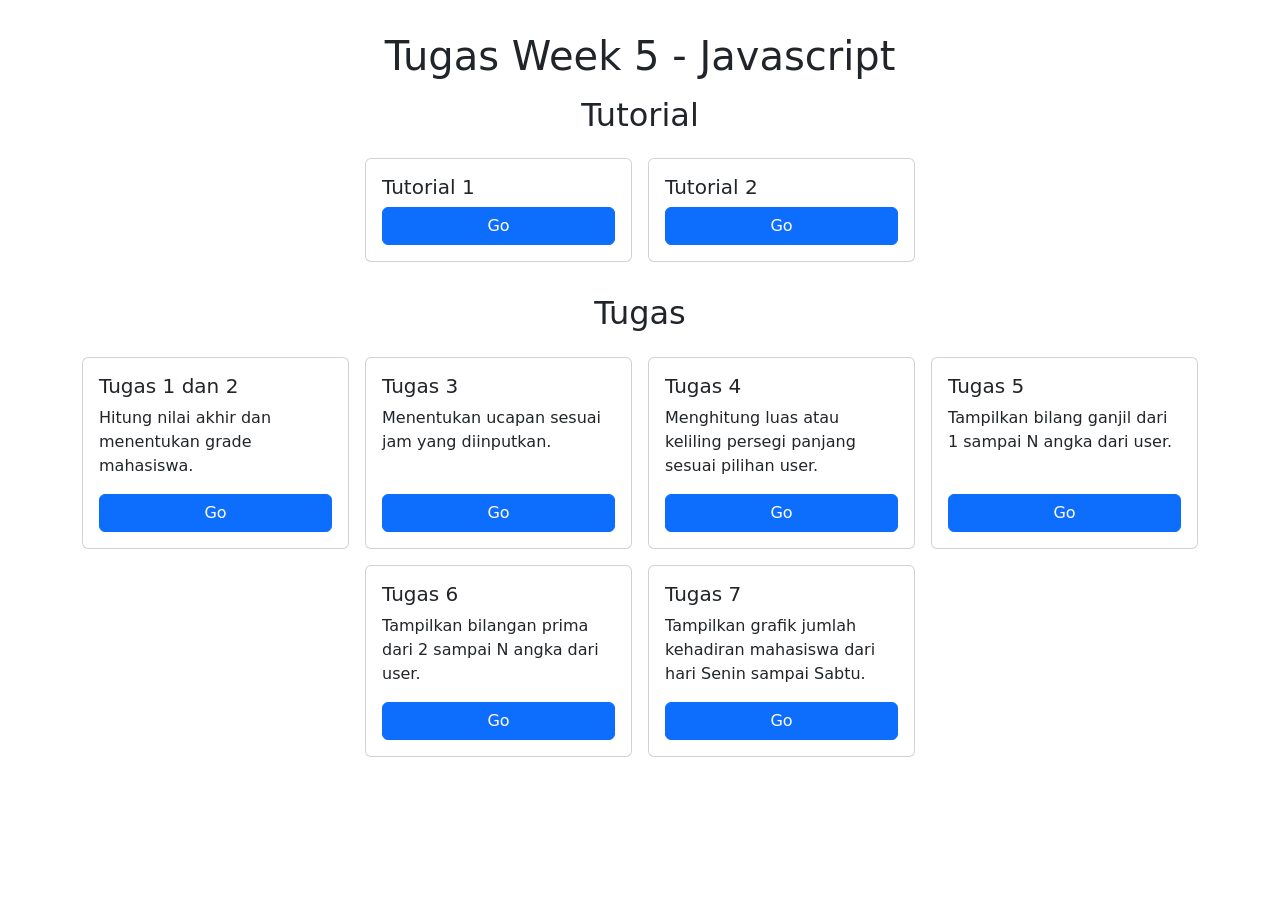
<file: index.html>
<!DOCTYPE html>
<html lang="en">
<head>
    <meta charset="UTF-8">
    <meta name="viewport" content="width=device-width, initial-scale=1.0">
    <title>Week 5 - 143880</title>

    <link href="https://cdn.jsdelivr.net/npm/bootstrap@5.3.8/dist/css/bootstrap.min.css" rel="stylesheet" integrity="sha384-sRIl4kxILFvY47J16cr9ZwB07vP4J8+LH7qKQnuqkuIAvNWLzeN8tE5YBujZqJLB" crossorigin="anonymous">
</head>
<body>
    <div class="container">
        <div class="row justify-content-center mt-3 g-3">
            <div class="col-12">
                <div class="text-center">
                    <h1 class="card-title">Tugas Week 5 - Javascript</h1>
                </div>
            </div>
        </div>
        <div class="row justify-content-center mt-3 mt-auto g-3">
            <div class="col-12">
                <div class="head text-center">
                    <h2>Tutorial</h2>
                </div>
            </div>
            <div class="col-12 col-md-6 col-lg-3">
                <div class="card h-100">
                    <div class="card-body d-flex flex-column">
                        <h5 class="card-title">Tutorial 1</h5>
                        <a href="tutorial/tugas1.html" class="btn btn-primary">Go</a>
                    </div>
                </div>
            </div>
            <div class="col-12 col-md-6 col-lg-3">
                <div class="card h-100">
                    <div class="card-body d-flex flex-column">
                        <h5 class="card-title">Tutorial 2</h5>
                        <a href="tutorial/tugas2.html" class="btn btn-primary">Go</a>
                    </div>
                </div>
            </div>
        </div>

        <div class="row justify-content-center mt-3 g-3">
            <div class="col-12">
                <div class="head text-center">
                    <h2>Tugas</h2>
                </div>
            </div>
            <div class="col-12 col-md-6 col-lg-3">
                <div class="card h-100">
                    <div class="card-body d-flex flex-column">
                        <h5 class="card-title">Tugas 1 dan 2</h5>
                        <p class="card-text">
                            Hitung nilai akhir dan menentukan grade mahasiswa.
                        </p>
                        <a href="tugas/latihan1dan2.html" class="btn btn-primary mt-auto">Go</a>
                    </div>
                </div>
            </div>
            <div class="col-12 col-md-6 col-lg-3">
                <div class="card h-100">
                    <div class="card-body d-flex flex-column">
                        <h5 class="card-title">Tugas 3</h5>
                        <p class="card-text">
                            Menentukan ucapan sesuai jam yang diinputkan.
                        </p>
                        <a href="tugas/latihan3.html" class="btn btn-primary mt-auto">Go</a>
                    </div>
                </div>
            </div>
            <div class="col-12 col-md-6 col-lg-3">
                <div class="card h-100">
                    <div class="card-body d-flex flex-column">
                        <h5 class="card-title">Tugas 4</h5>
                        <p class="card-text">
                            Menghitung luas atau keliling persegi panjang sesuai pilihan user.
                        </p>
                        <a href="tugas/latihan4.html" class="btn btn-primary mt-auto">Go</a>
                    </div>
                </div>
            </div>
            <div class="col-12 col-md-6 col-lg-3">
                <div class="card h-100">
                    <div class="card-body d-flex flex-column">
                        <h5 class="card-title">Tugas 5</h5>
                        <p class="card-text">
                            Tampilkan bilang ganjil dari 1 sampai N angka dari user.
                        </p>
                        <a href="tugas/latihan5.html" class="btn btn-primary mt-auto">Go</a>
                    </div>
                </div>
            </div>
            <div class="col-12 col-md-6 col-lg-3">
                <div class="card h-100">
                    <div class="card-body d-flex flex-column">
                        <h5 class="card-title">Tugas 6</h5>
                        <p class="card-text">
                            Tampilkan bilangan prima dari 2 sampai N angka dari user.
                        </p>
                        <a href="tugas/latihan6.html" class="btn btn-primary mt-auto">Go</a>
                    </div>
                </div>
            </div>
            <div class="col-12 col-md-6 col-lg-3">
                <div class="card h-100">
                    <div class="card-body d-flex flex-column">
                        <h5 class="card-title">Tugas 7</h5>
                        <p class="card-text">
                            Tampilkan grafik jumlah kehadiran mahasiswa dari hari Senin sampai Sabtu.
                        </p>
                        <a href="tugas/latihan7.html" class="btn btn-primary mt-auto">Go</a>
                    </div>
                </div>
            </div>
        </div>
    </div>
    <script src="https://cdn.jsdelivr.net/npm/bootstrap@5.3.8/dist/js/bootstrap.bundle.min.js" integrity="sha384-FKyoEForCGlyvwx9Hj09JcYn3nv7wiPVlz7YYwJrWVcXK/BmnVDxM+D2scQbITxI" crossorigin="anonymous"></script>
</body>
</html>
</file>
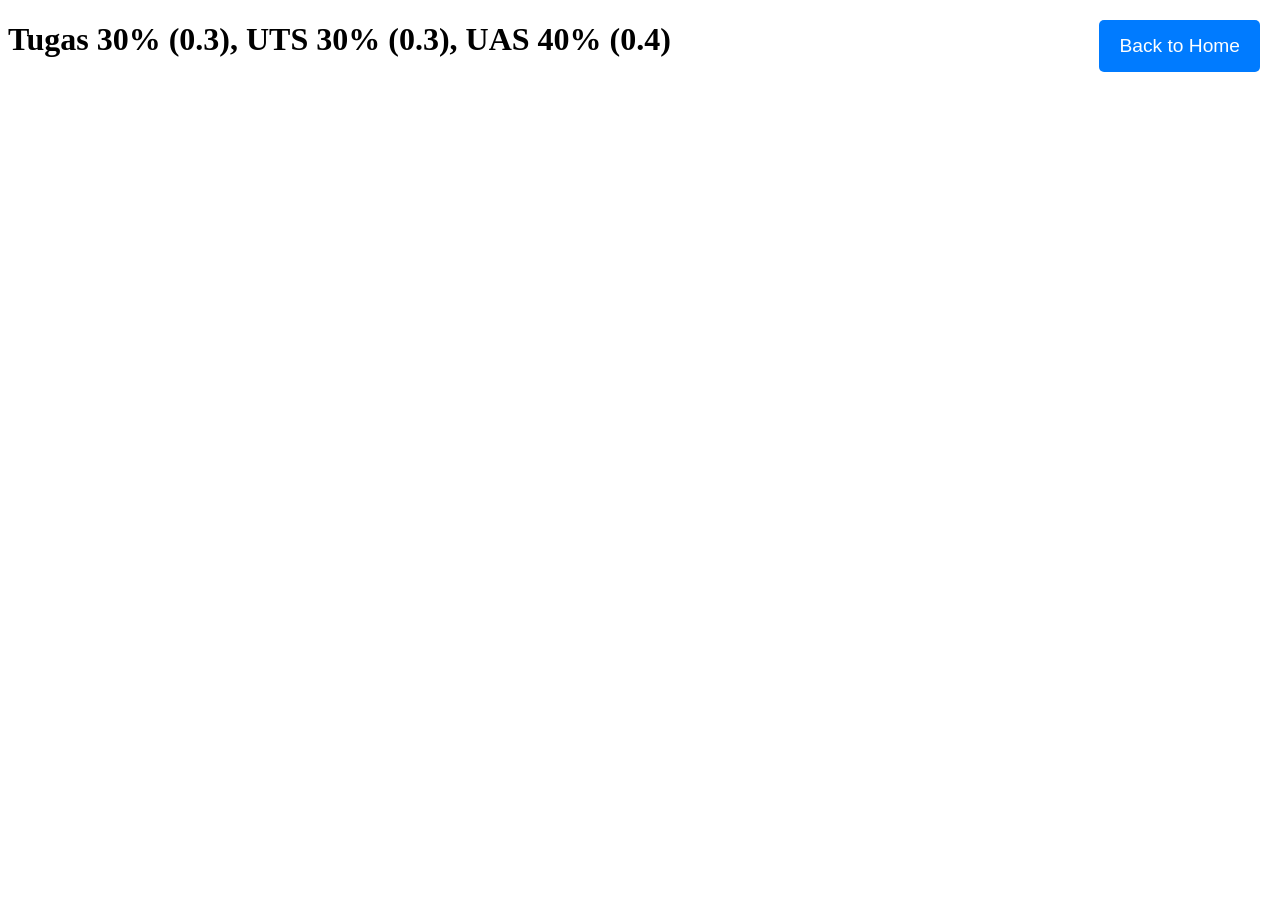
<file: tugas/latihan1dan2.html>
<!DOCTYPE html>
<html lang="en">
<head>
    <title>Tugas 1 dan 2</title>
    <style>
        .back {
            position: absolute;
            right: 20px;
            top: 20px;
            z-index: 9999;
            padding: 15px 20px;
            font-size: 1.2rem;
            background-color: #007bff;
            color: #fff;
            text-decoration: none;
            border-radius: 5px;
            font-family: Arial, Helvetica, sans-serif;
            transition: background-color 0.3s ease;
        }
    </style>
</head>
<body>
    <a href="../index.html" class="back">
        Back to Home
    </a>

    <script>
        jumlahMhs = window.prompt("Jumlah Mahasiswa?");

        document.write("<h1>Tugas 30% (0.3), UTS 30% (0.3), UAS 40% (0.4)</h1>");

        for (i = 1; i <= jumlahMhs; i++) {
            console.log("test");
            let nama = window.prompt("Nama");
            let tugas = parseFloat(window.prompt("Tugas"));
            let uts = parseFloat(window.prompt("UTS"));
            let uas = parseFloat(window.prompt("UAS"));
            
            document.write("<br /><br />" + i + ". " + nama + "<br />");
            document.write("Tugas : " + tugas);
            document.write("<br />UTS : " + uts);
            document.write("<br />UAS : " + uas);
            document.write("<br />Nilai Akhir : " + calcScore(tugas, uts, uas));
            document.write("<br />Grade : " + setGrade(calcScore(tugas, uts, uas)));
        }

        function calcScore(tugas, uts, uas) {
            return (tugas * 0.3) + (uts * 0.3) + (uas * 0.4);
        }

        function setGrade(score) {
            if (score >= 85) {
                return "A";
            } else if (score >= 80) {
                return "A-";
            } else if (score >= 75) {
                return "B+";
            } else if (score >= 70) {
                return "B";
            } else if (score >= 65) {
                return "B-";
            } else if (score >= 60) {
                return "C+";
            } else if (score >= 55) {
                return "C";
            } else if (score >= 45) {
                return "D";
            } else {
                return "E";
            }
        }
    </script>
</body>
</html>
</file>
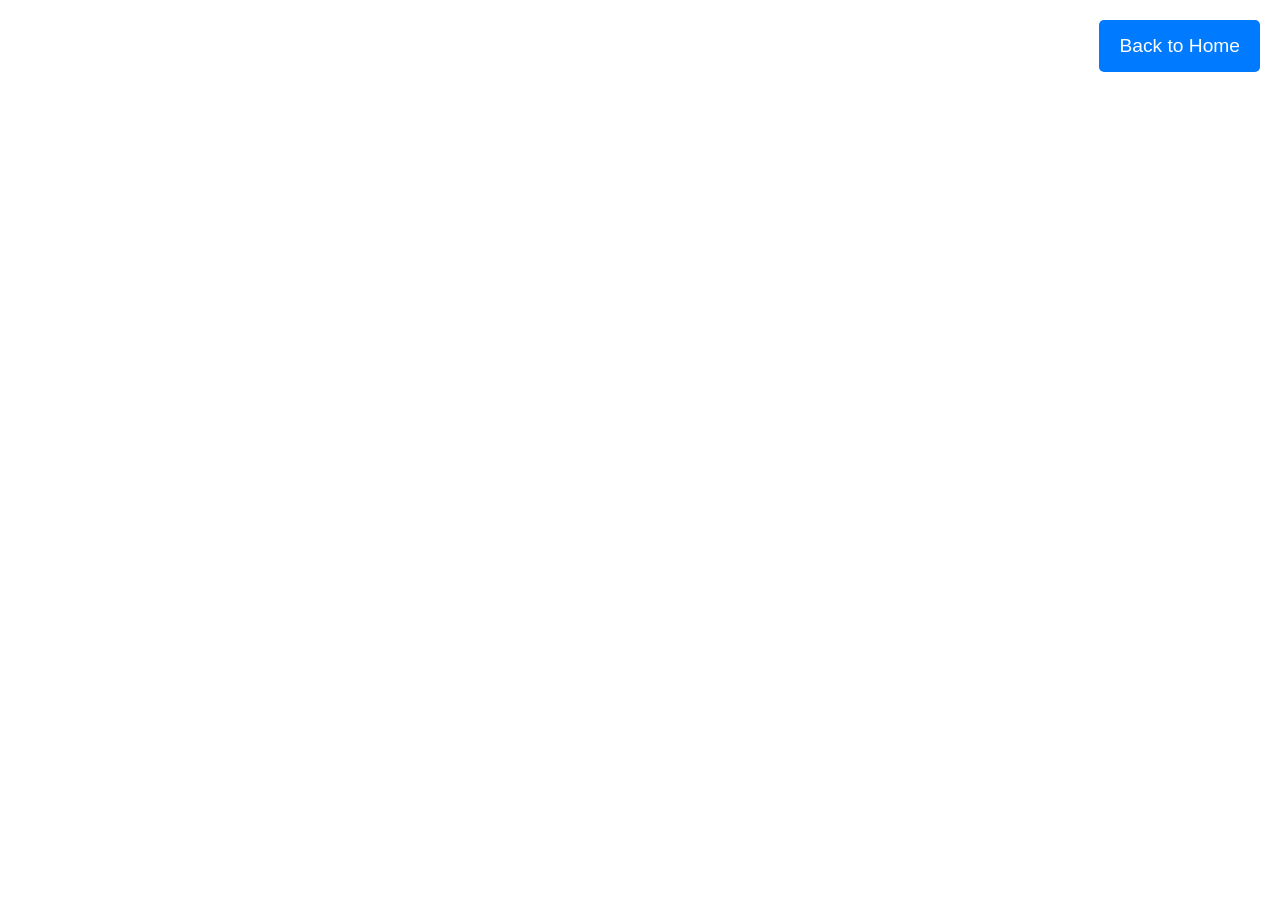
<file: tugas/latihan4.html>
<!DOCTYPE html>
<html lang="en">
<head>
    <title>Tugas 4</title>

    <style>
        .back {
            position: absolute;
            right: 20px;
            top: 20px;
            z-index: 9999;
            padding: 15px 20px;
            font-size: 1.2rem;
            background-color: #007bff;
            color: #fff;
            text-decoration: none;
            border-radius: 5px;
            font-family: Arial, Helvetica, sans-serif;
            transition: background-color 0.3s ease;
        }
    </style>
</head>
<body>
    <a href="../index.html" class="back">
        Back to Home
    </a>

    <script>
        while (true) {
            decision = window.prompt("Mau hitung apa? (luas/keliling)").toLowerCase();
            if (decision == "luas" || decision == "keliling") {
                break;
            }
            alert("Harus pilih 'luas' atau 'keliling'");
        }

        panjang = parseFloat(window.prompt("Panjang"));
        lebar = parseFloat(window.prompt("Lebar"));
        
        switch (decision) {
            case "luas":
                document.write("<h1>Luas : " + calcLuas(panjang, lebar) + "</h1>");
                break;
            case "keliling":
                document.write("<h1>Keliling :" + calcKeliling(panjang, lebar) + "</h1>");
                break;
        }

        function calcLuas(panjang, lebar) {
            return panjang * lebar;
        }

        function calcKeliling(panjang, lebar) {
            return 2 * (panjang + lebar);
        }

    </script>
</body>
</html>
</file>
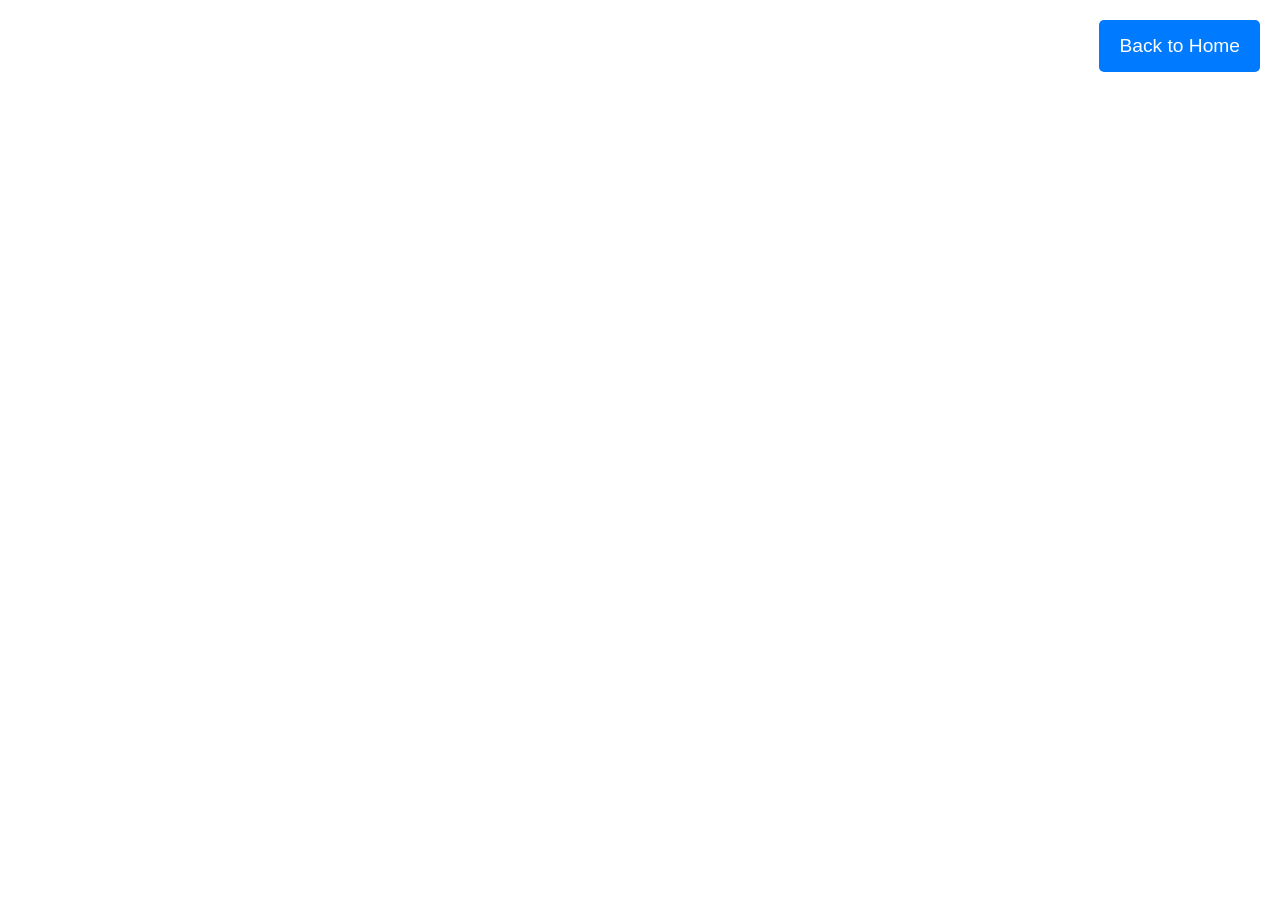
<file: tugas/latihan5.html>
<!DOCTYPE html>
<html lang="en">
<head>
    <title>Tugas 5</title>

    <style>
        .back {
            position: absolute;
            right: 20px;
            top: 20px;
            z-index: 9999;
            padding: 15px 20px;
            font-size: 1.2rem;
            background-color: #007bff;
            color: #fff;
            text-decoration: none;
            border-radius: 5px;
            font-family: Arial, Helvetica, sans-serif;
            transition: background-color 0.3s ease;
        }
    </style>
</head>
<body>
    <a href="../index.html" class="back">
        Back to Home
    </a>

    <script>
        limit = parseInt(window.prompt("Show angka ganjil sampai berapa?"));

        function showGanjil(limit) {
            for (let i = 1; i <= limit; i = i + 2) {
                document.write(`<h2>${i}</h2>`);
            }
        }
        showGanjil(limit);
    </script>
</body>
</html>
</file>
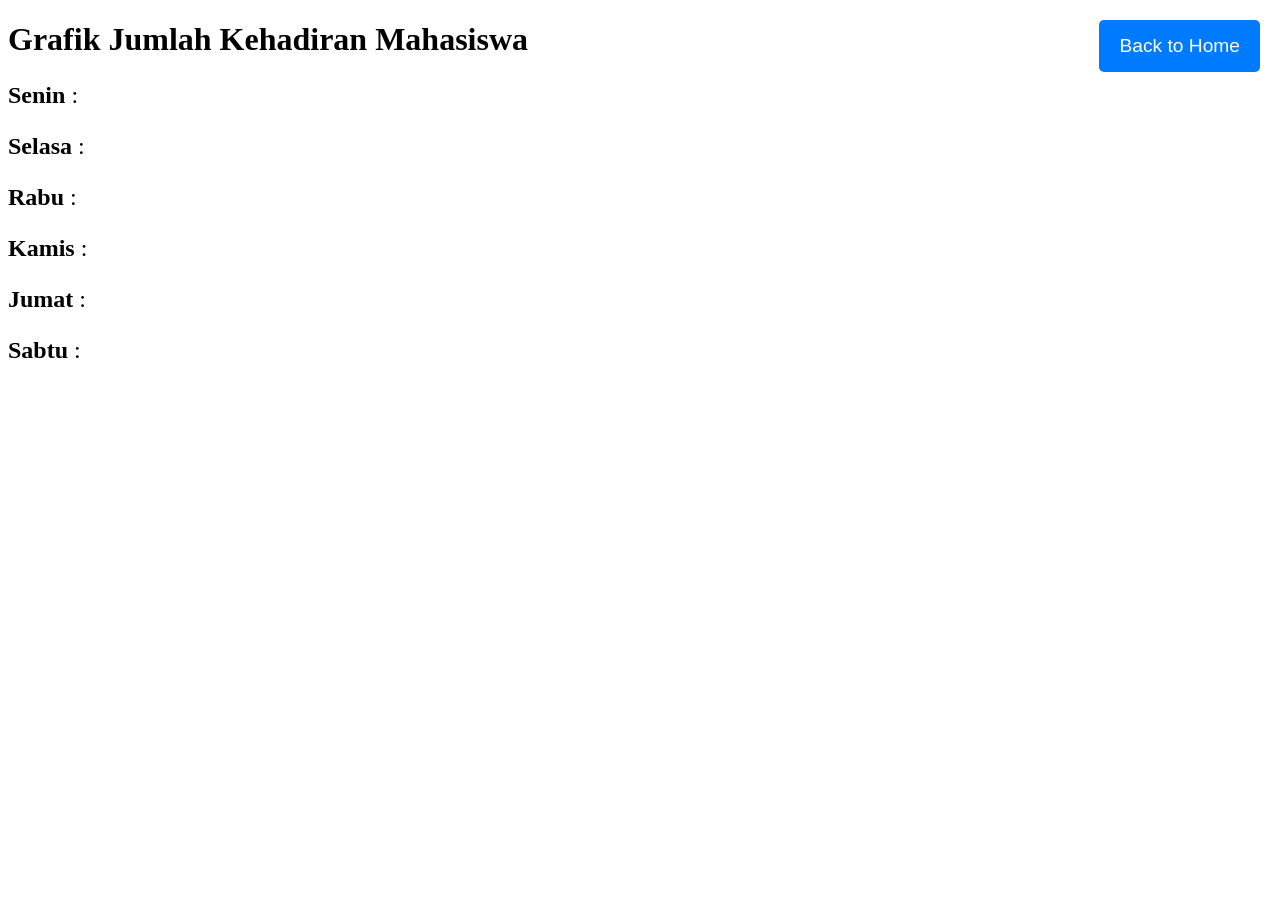
<file: tugas/latihan7.html>
<!DOCTYPE html>
<html lang="en">
<head>
    <title>Tugas 7</title>

    <style>
        .back {
            position: absolute;
            right: 20px;
            top: 20px;
            z-index: 9999;
            padding: 15px 20px;
            font-size: 1.2rem;
            background-color: #007bff;
            color: #fff;
            text-decoration: none;
            border-radius: 5px;
            font-family: Arial, Helvetica, sans-serif;
            transition: background-color 0.3s ease;
        }
    </style>
</head>
<body>
    <a href="../index.html" class="back">
        Back to Home
    </a>

    <script>
        let days = ["Senin", "Selasa", "Rabu", "Kamis", "Jumat", "Sabtu"];

        document.write("<h1>Grafik Jumlah Kehadiran Mahasiswa</h1>");
        let graphKehadiran = days.map((day) => {
            let jumlahMhs = parseInt(window.prompt(`Berapa mahasiswa yang masuk hari ${day}? `));
            let graph = [];
            for (let i = 0; i < jumlahMhs; i++) {
                graph.push("X");
            }
            
            return `<p style="font-size: 24px;"><strong>${day}</strong> : ${graph.join("")}</p>`;
        }).join("");

        document.write(graphKehadiran); 
    </script>
</body>
</html>
</file>
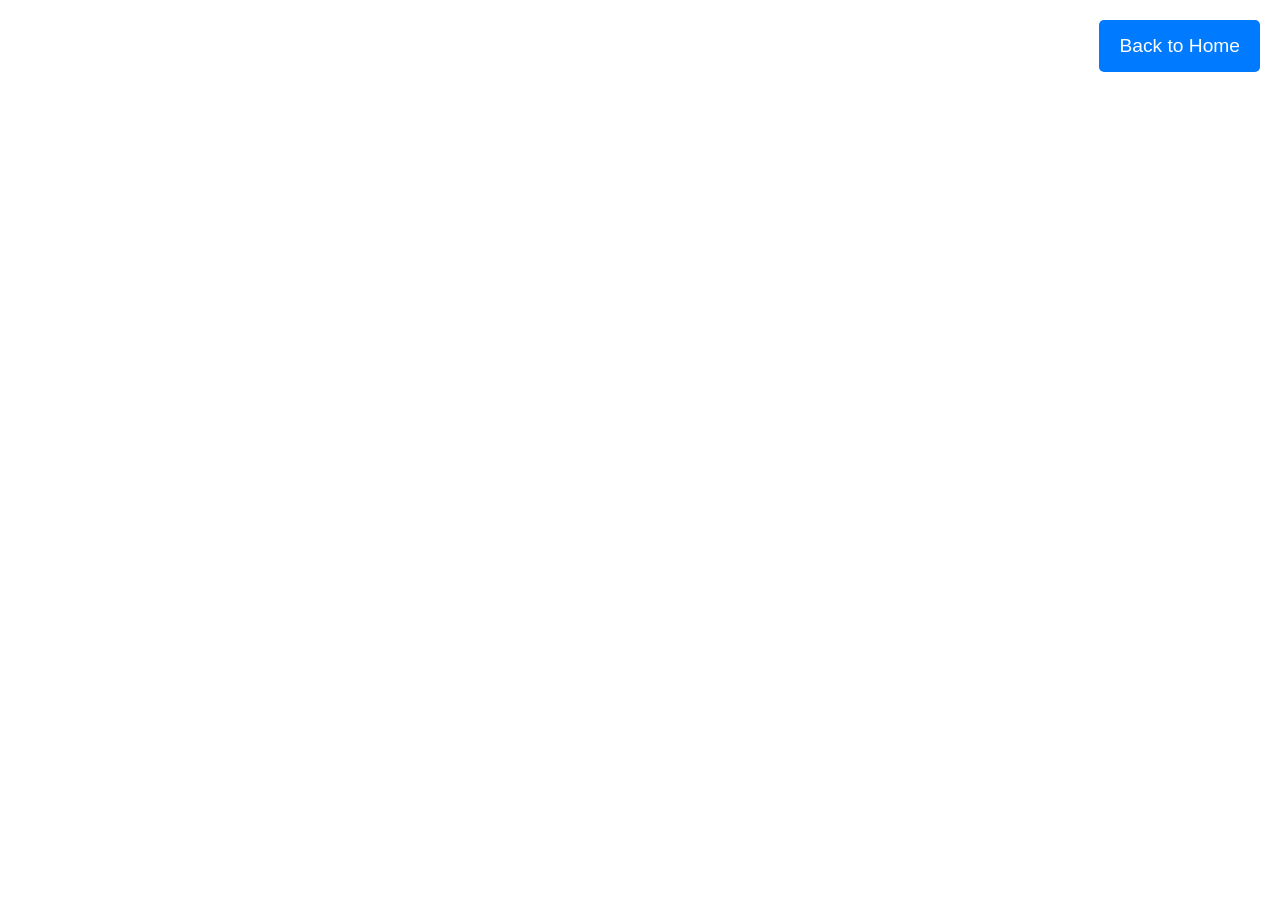
<file: tutorial/tugas1.html>
<!DOCTYPE html>
<html lang="en">
<head>
    <title>Tutorial 1</title>

    <style>
        .back {
            position: absolute;
            right: 20px;
            top: 20px;
            z-index: 9999;
            padding: 15px 20px;
            font-size: 1.2rem;
            background-color: #007bff;
            color: #fff;
            text-decoration: none;
            border-radius: 5px;
            font-family: Arial, Helvetica, sans-serif;
            transition: background-color 0.3s ease;
        }
    </style>
</head>
<body>
    <a href="../index.html" class="back">
        Back to Home
    </a>

    <script>
        nama = window.prompt("nama");
        nilai = window.prompt("nilai");
        alert(cekNilai(nilai));

        function cekNilai(nilai) {
            if (nilai >= 60) {
                return "lulus";
            } else {
                return "Gagal";
            }
        }
    </script>
</body>
</html>
</file>
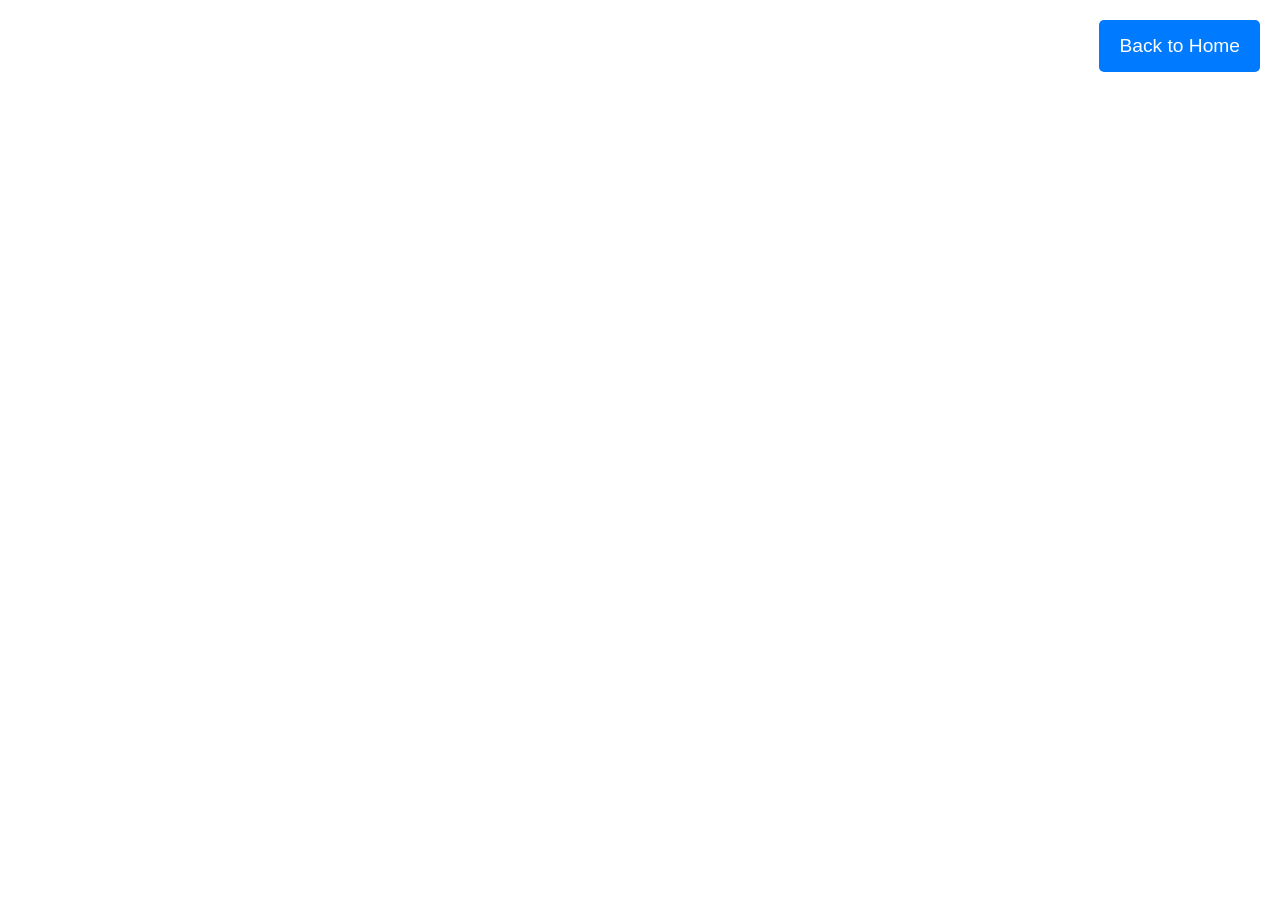
<file: tutorial/tugas2.html>
<!DOCTYPE html>
<html lang="en">
<head>
    <title>Tutorial 2</title>

    <style>
        .back {
            position: absolute;
            right: 20px;
            top: 20px;
            z-index: 9999;
            padding: 15px 20px;
            font-size: 1.2rem;
            background-color: #007bff;
            color: #fff;
            text-decoration: none;
            border-radius: 5px;
            font-family: Arial, Helvetica, sans-serif;
            transition: background-color 0.3s ease;
        }
    </style>
</head>
<body>
    <a href="../index.html" class="back">
        Back to Home
    </a>

    <script>
        jumlahMhs = window.prompt("Jumlah Mahasiswa");
        for (i = 1; i <= jumlahMhs; i++) {
            console.log("test");
            let nama = window.prompt("Nama");
            let uts = parseInt(window.prompt("UTS"));
            let uas = parseInt(window.prompt("UAS"));
            let tugas = parseInt(window.prompt("Tugas"));

            document.write("<br /><br />" + i + ". " + nama + "<br />");
            document.write("Tugas : " + tugas);
            document.write("<br />UTS : " + uts);
            document.write("<br />UAS : " + uas);
        }
    </script>
</body>
</html>
</file>
